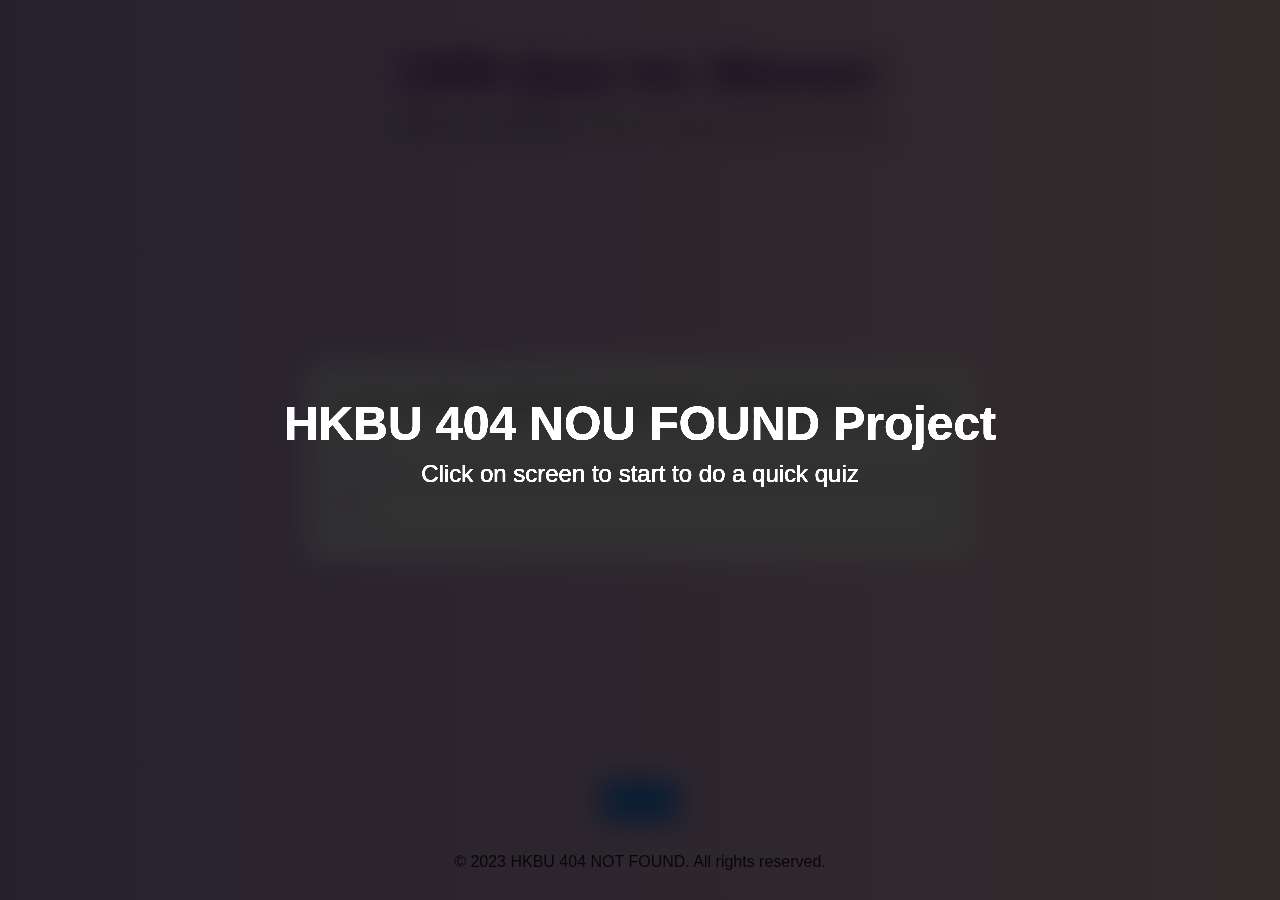
<file: index.html>
<!DOCTYPE html>
<html lang="en">

<head>
    <meta charset="UTF-8">
    <meta http-equiv="X-UA-Compatible" content="IE=edge">
    <meta name="viewport" content="width=device-width, initial-scale=1.0">
    <link rel="stylesheet" href="https://maxcdn.bootstrapcdn.com/bootstrap/4.5.2/css/bootstrap.min.css">
    <link rel="stylesheet" href="style.css">
    <title>Quiz</title>
</head>


<div class="cover-screen">
    <div class="cover-text">
        <h1 class="cpr-title cover-text">HKBU 404 NOU FOUND Project</h1>
        <h4><p>Click on screen to start to do a quick quiz</p></h4>
    </div>
</div>
    

<body>
    <div class="container d-flex align-items-center justify-content-center blurred" style="height: 100vh;">
        <div class="content">
            <header>
                <h1 class="cpr-title text-center quiz-header">CPR Quiz for Women</h1>
                <p class="lead text-center">Test your knowledge on how to perform CPR on women.</p>
            </header>
            <div id="quiz-container" class="mt-4">
                <!-- Questions will be rendered here -->
            </div>
            <div class="fixed-buttons-container">
                <div class="buttons-container text-center mt-3">
                    <button class="btn btn-primary show-answer">Submit</button>
                    <button class="btn btn-secondary next-question d-none">Next Question</button>
                </div>
            </div>            
        </div>
    </div>
    <footer class="text-center mt-4">
        <p>&copy; 2023 HKBU 404 NOT FOUND. All rights reserved.</p>
    </footer>
    <script src="https://code.jquery.com/jquery-3.6.0.min.js"></script>
    <script src="script.js"></script>
</body>
</html>
</file>
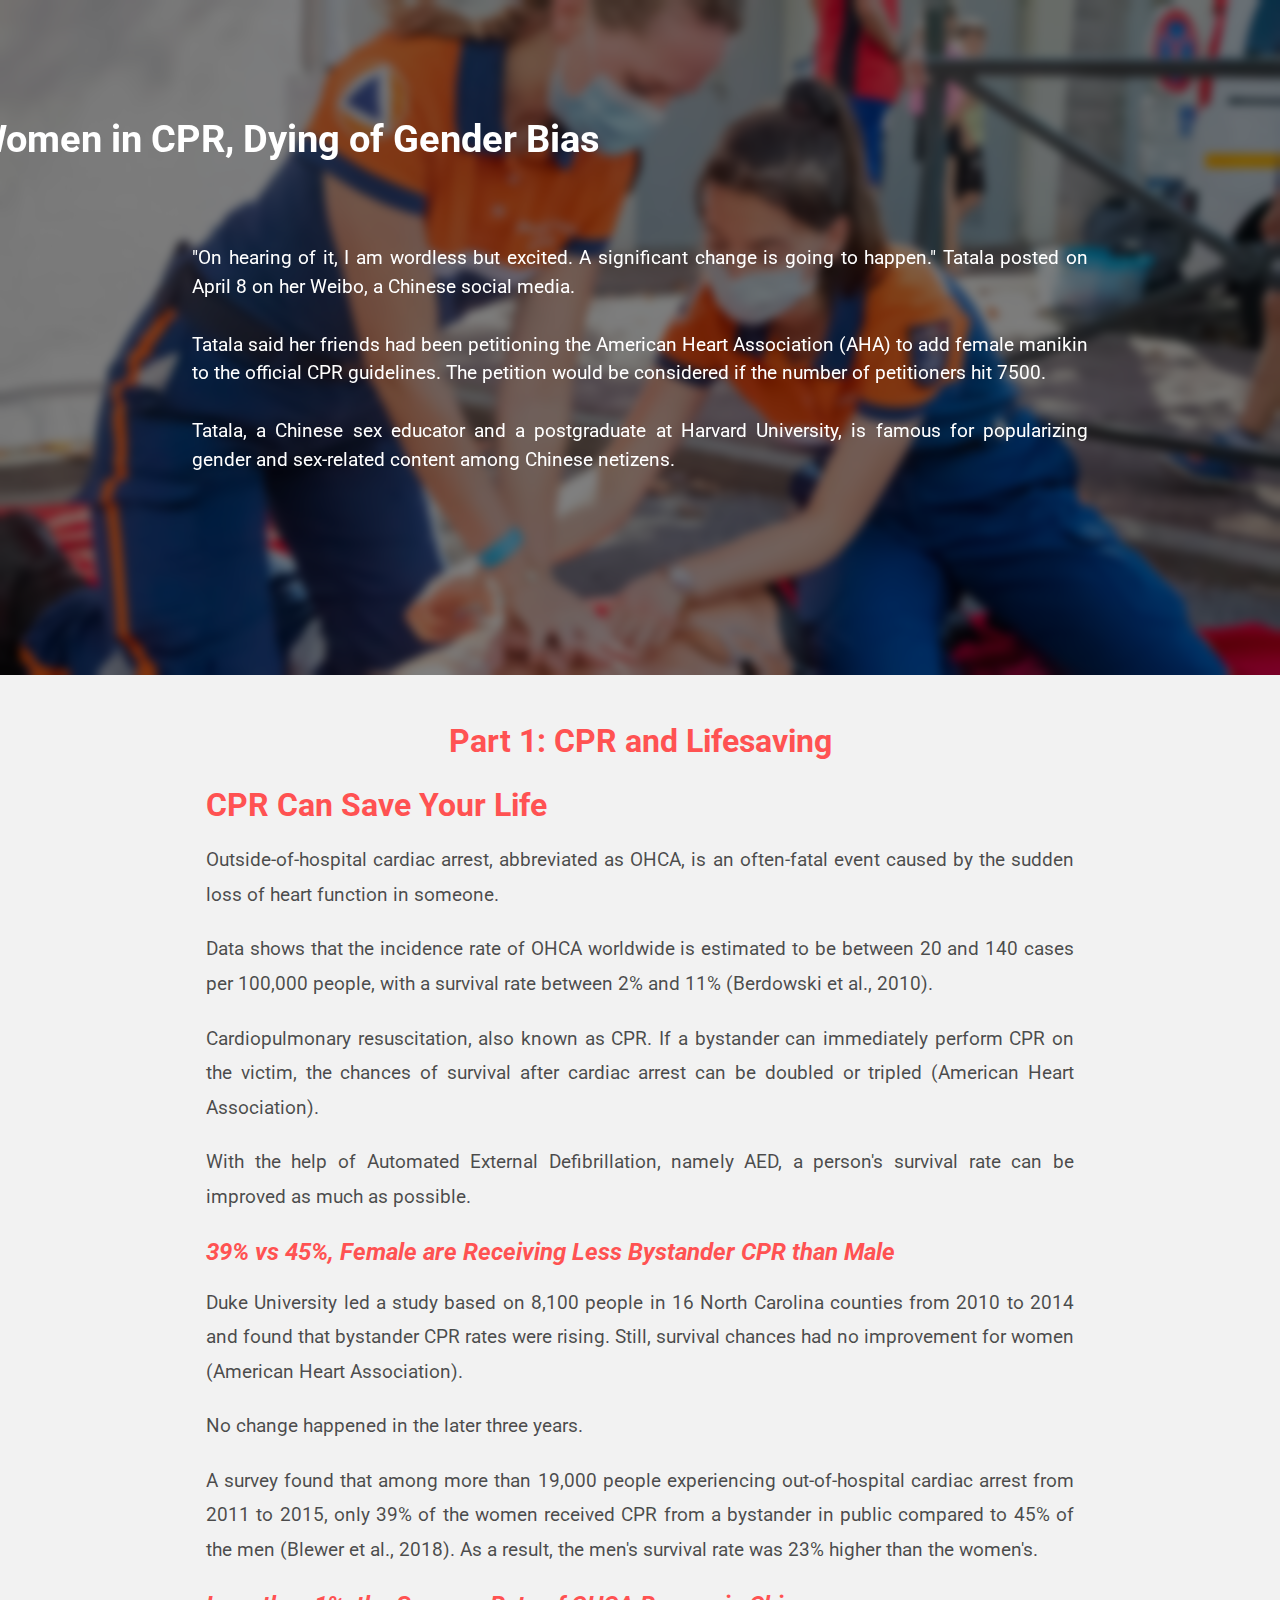
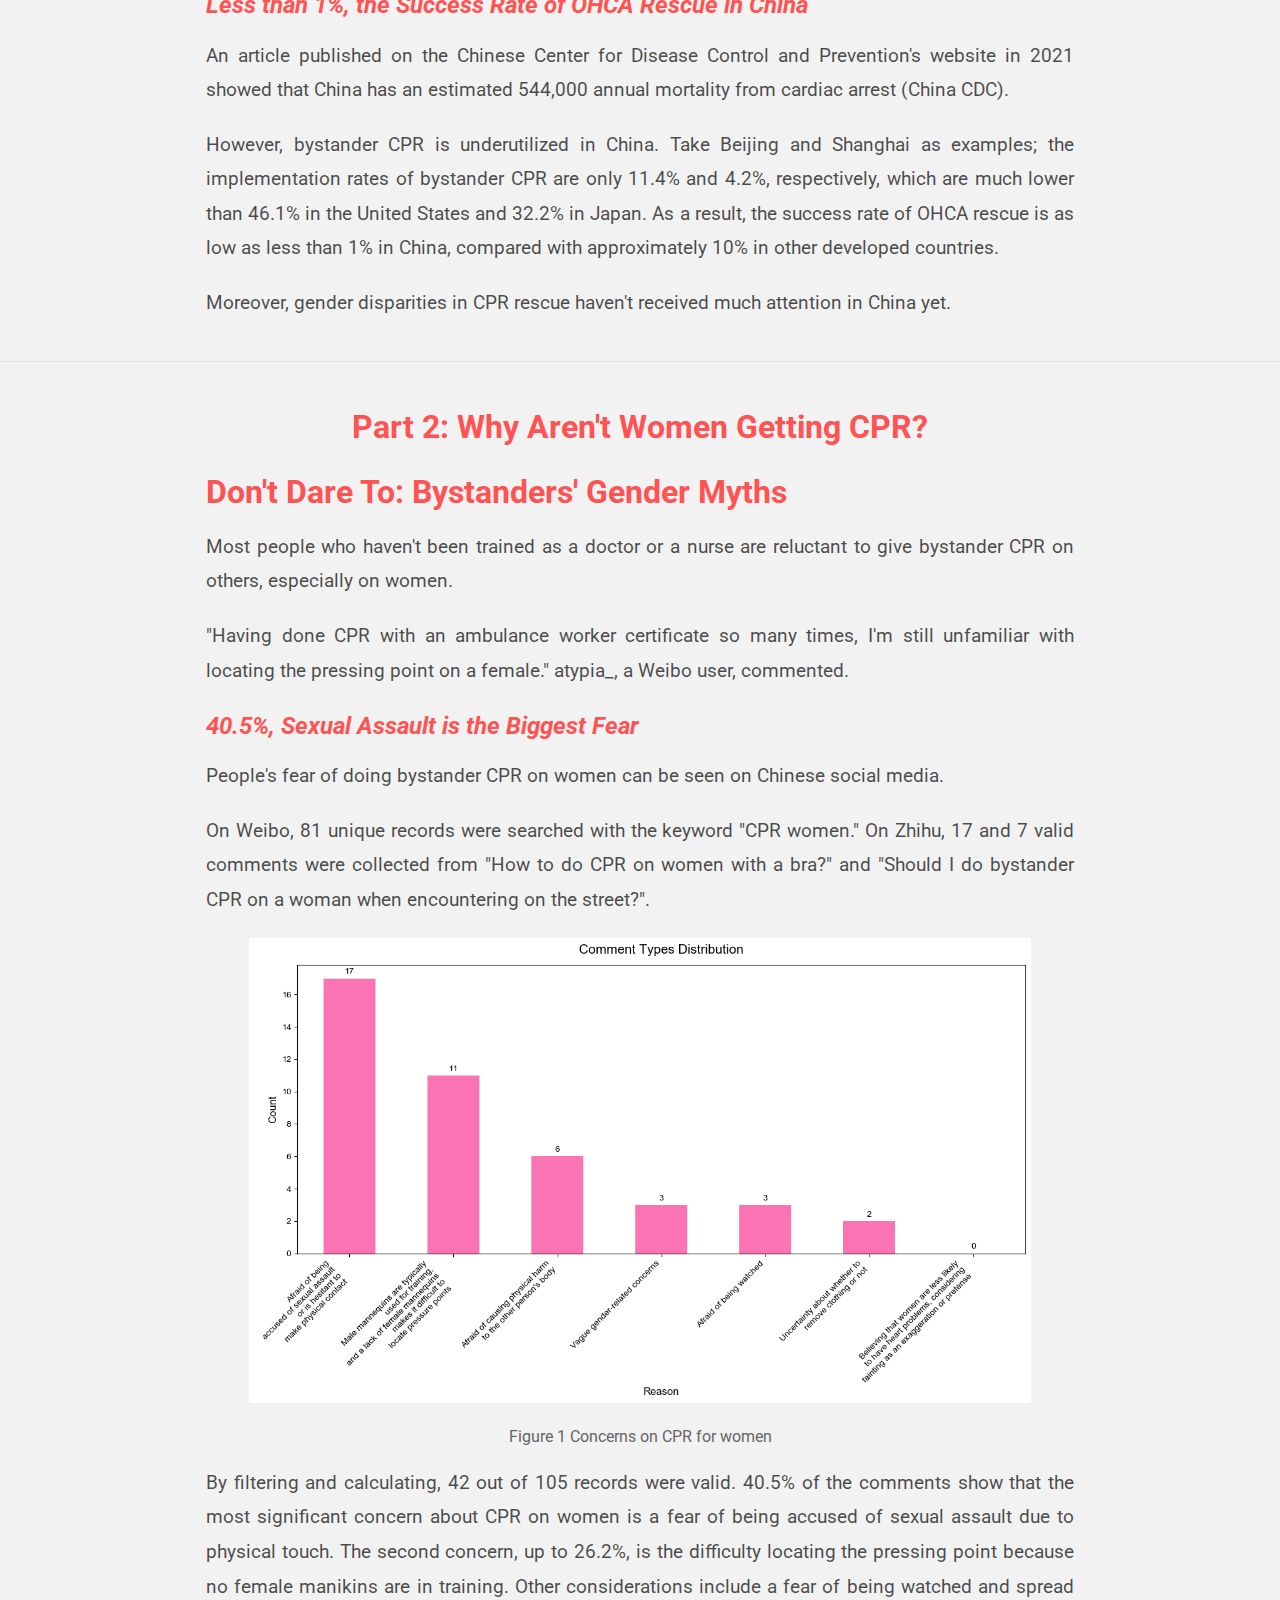
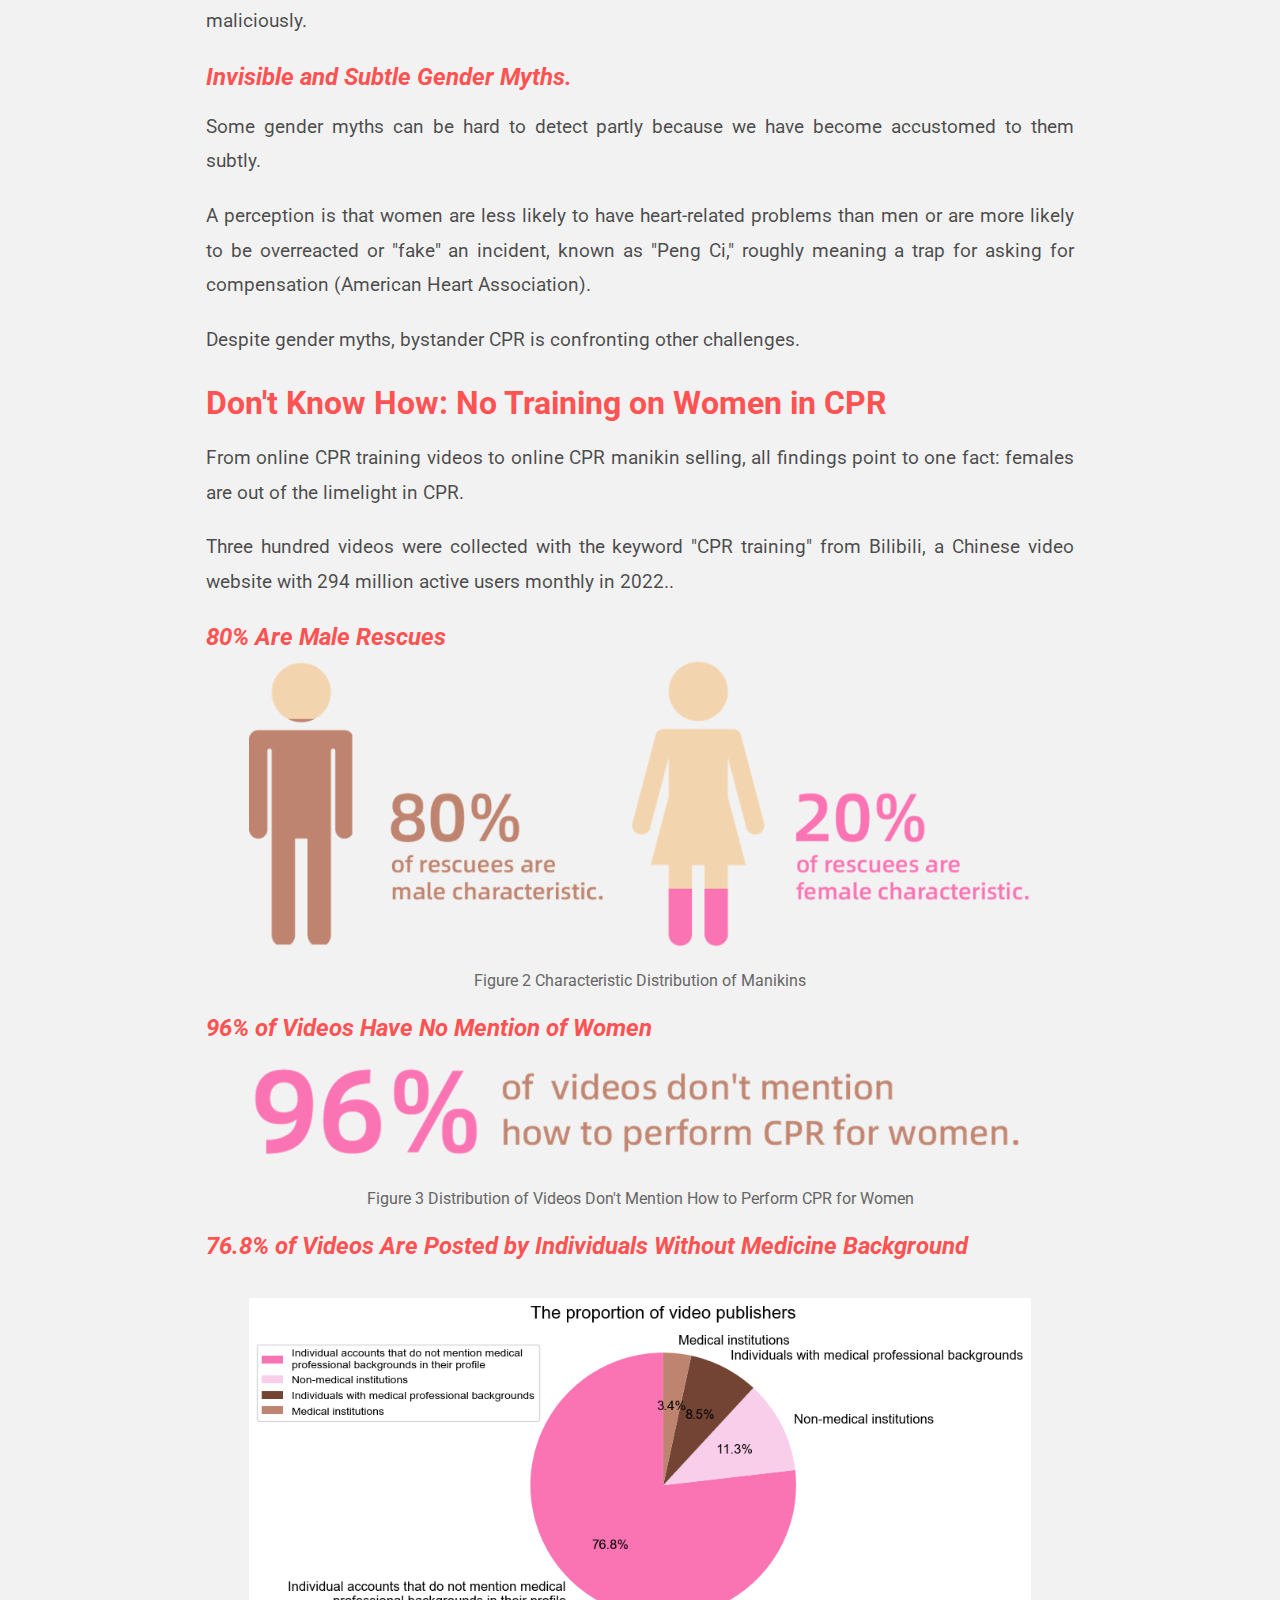
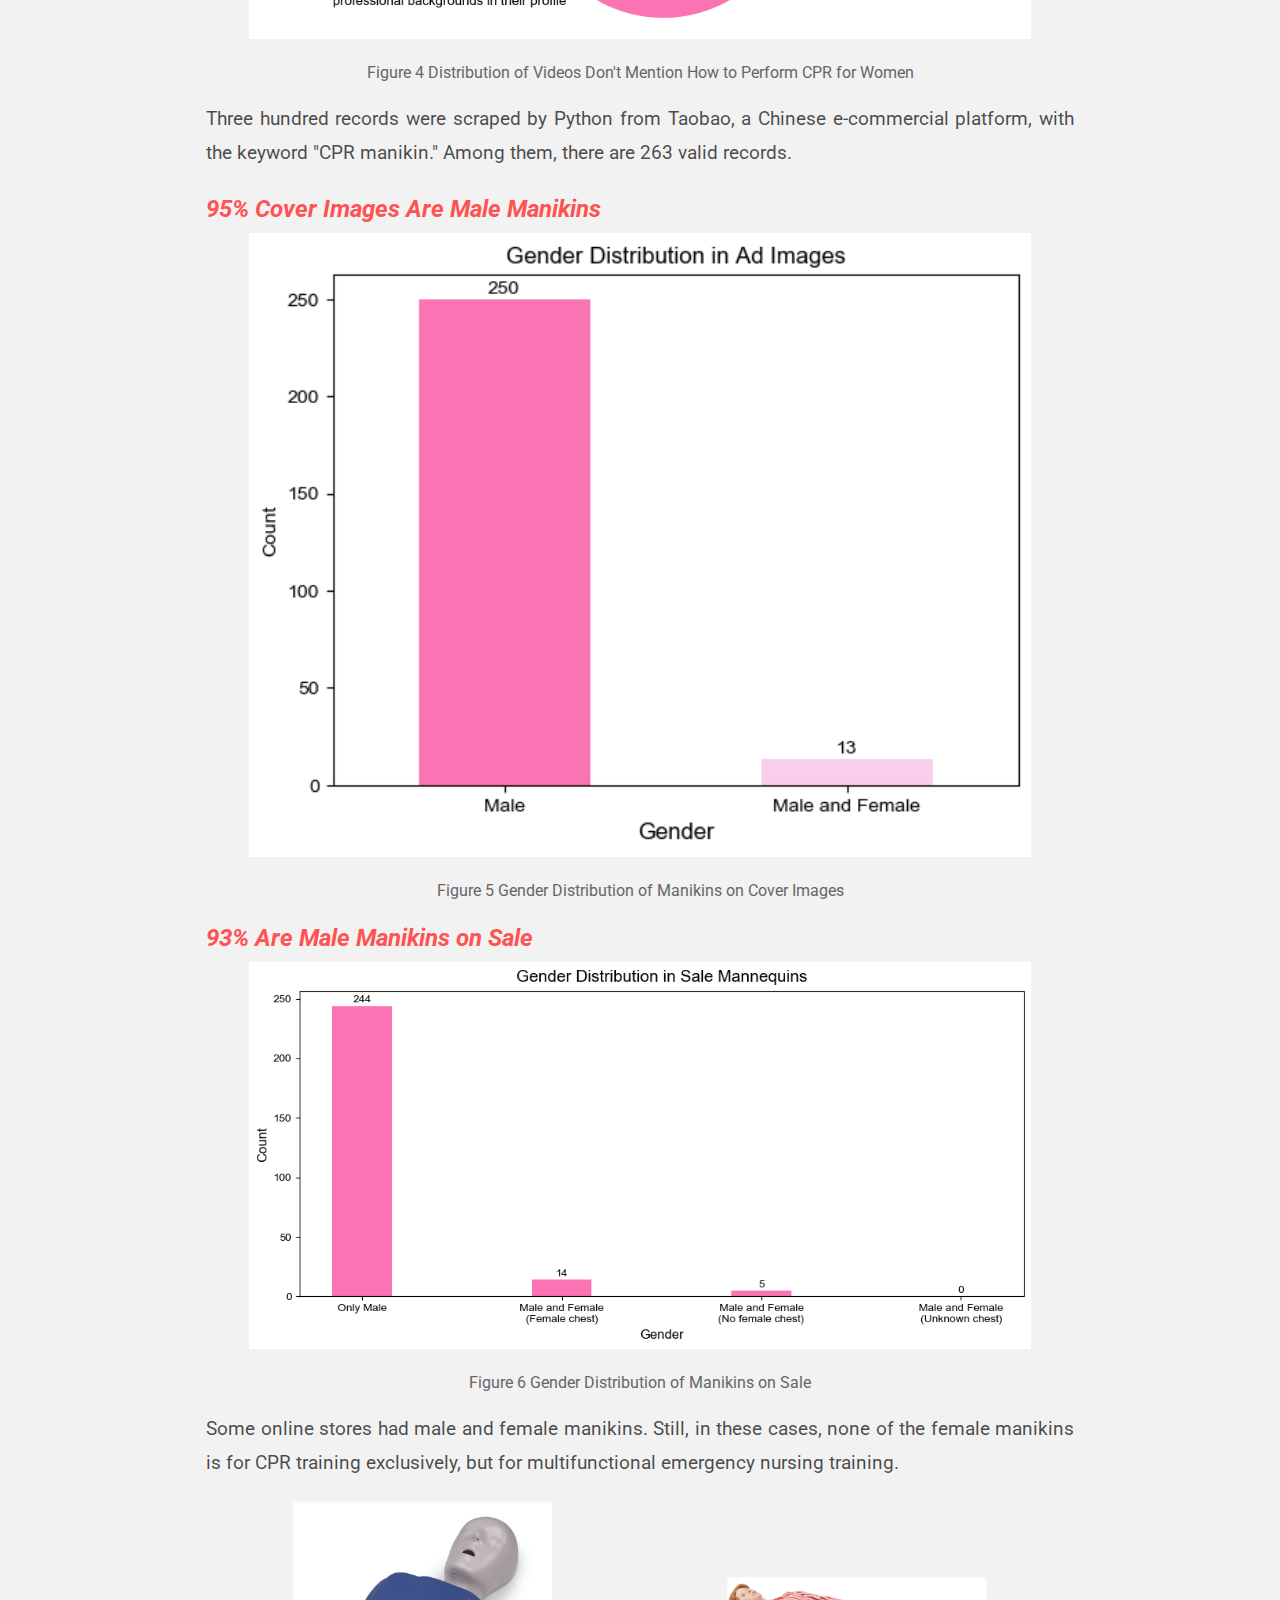
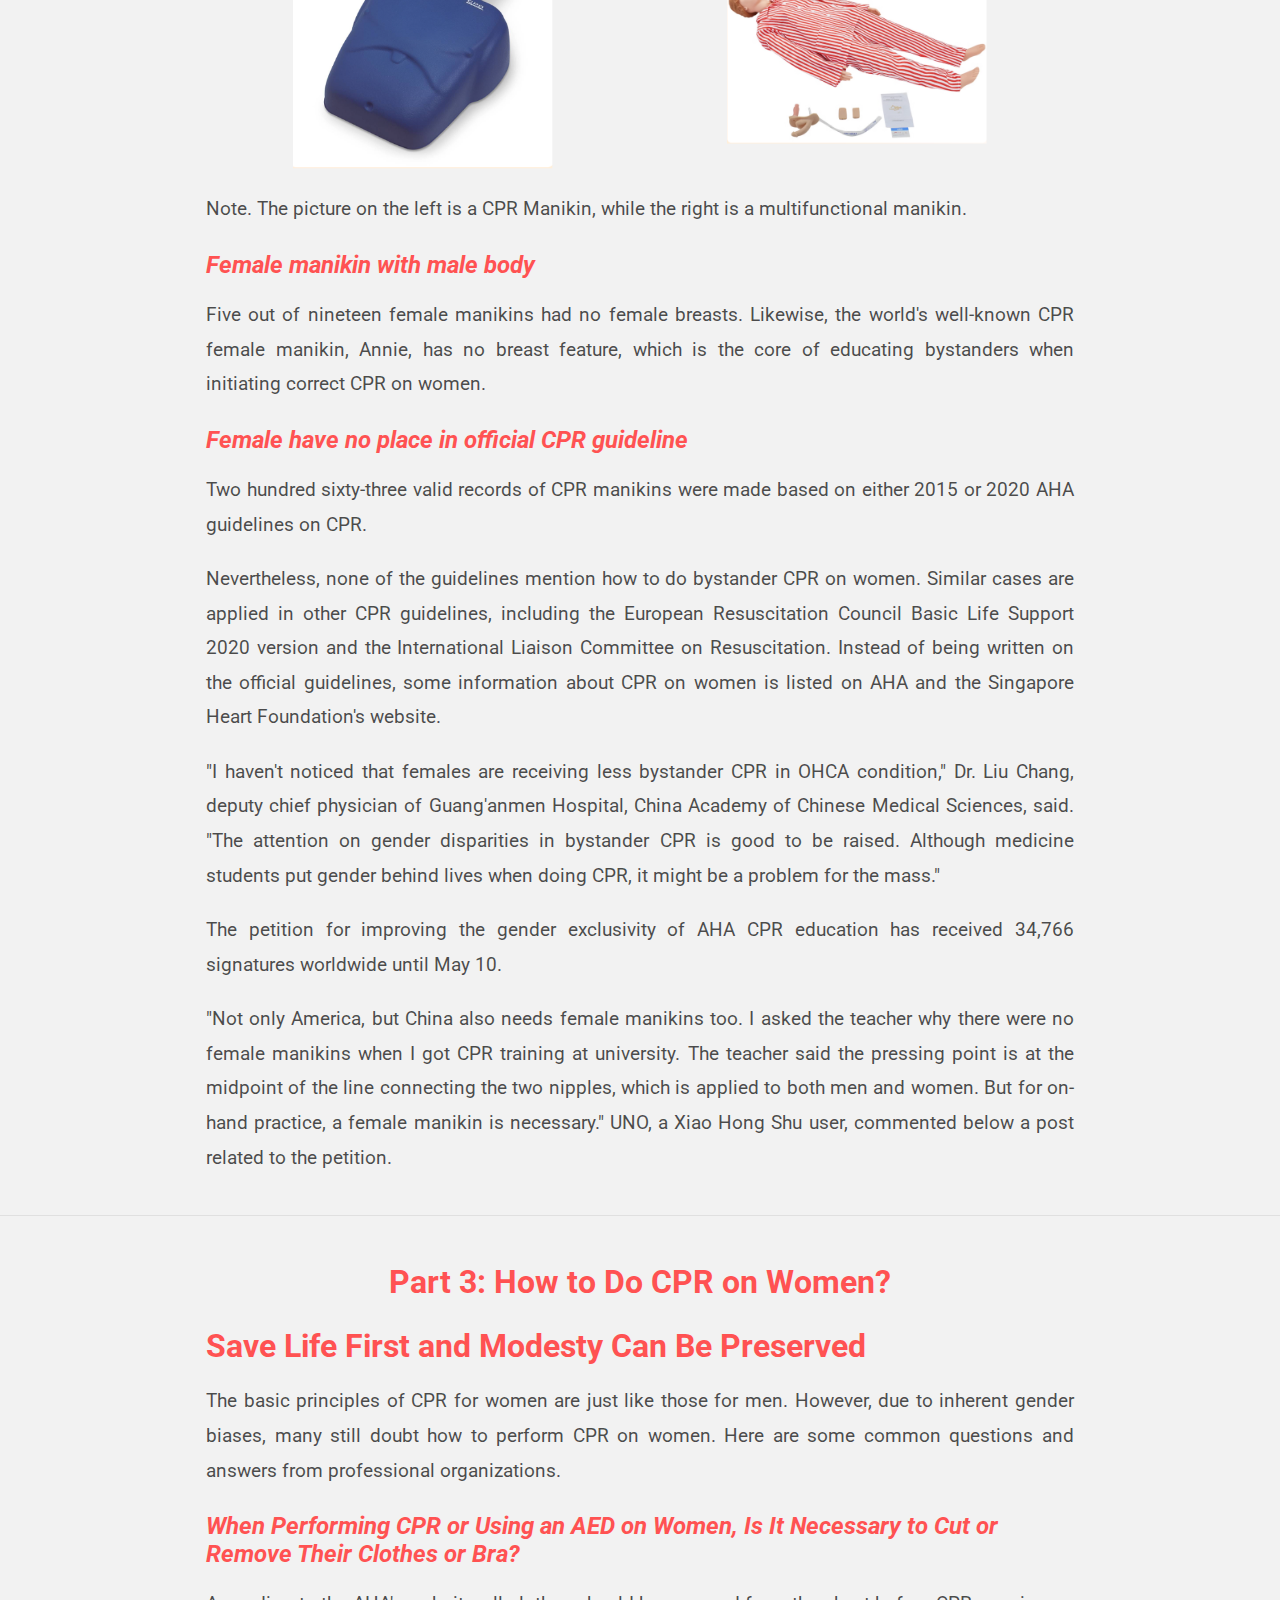
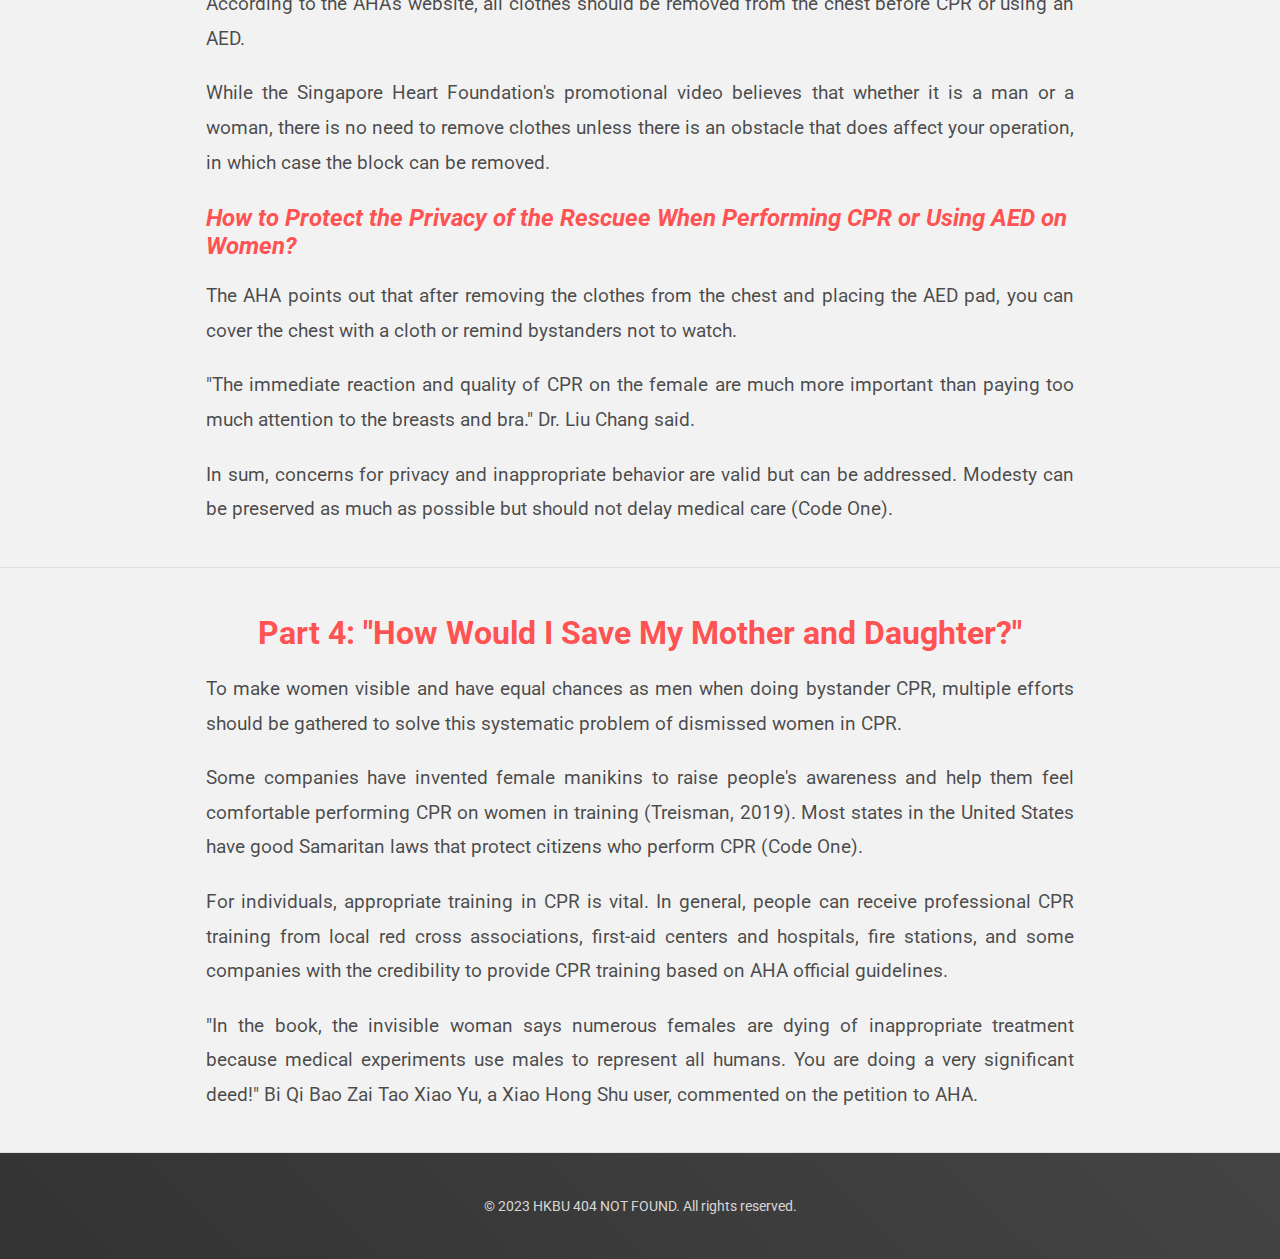
<file: main.html>
<!DOCTYPE html>
<html>
<head>
    <link rel="stylesheet" type="text/css" href="main_style.css">
</head>
<body>
    <div class="header">
        <img src="img/main_img.avif" id="headerImage" alt="Header Image">
        <div id="overlay"></div>
        <h1 id="headerTitle">Dismissed Women in CPR, Dying of Gender Bias<br></h1>
        <p id="headerSubtitle">
            "On hearing of it, I am wordless but excited. A significant change is going to happen." Tatala posted on April 8 on her Weibo, a Chinese social media.<br><br>
            Tatala said her friends had been petitioning the American Heart Association (AHA) to add female manikin to the official CPR guidelines. The petition would be considered if the number of petitioners hit 7500.<br><br>
            Tatala, a Chinese sex educator and a postgraduate at Harvard University, is famous for popularizing gender and sex-related content among Chinese netizens.
        </p>
    </div>
    
    <!--main content-->
    <!-- part 1 -->
    <section id="part">
        <div class="content">
            <h2 class="centered-title">Part 1: CPR and Lifesaving</h2>
            <h2 class="left-align-title">CPR Can Save Your Life</h2>
            <p>Outside-of-hospital cardiac arrest, abbreviated as OHCA, is an often-fatal event caused by the sudden loss of heart function in someone.</p>
            <p>Data shows that the incidence rate of OHCA worldwide is estimated to be between 20 and 140 cases per 100,000 people, with a survival rate between 2% and 11% (Berdowski et al., 2010).</p>
            <p>Cardiopulmonary resuscitation, also known as CPR. If a bystander can immediately perform CPR on the victim, the chances of survival after cardiac arrest can be doubled or tripled (American Heart Association).</p>
            <p>With the help of Automated External Defibrillation, namely AED, a person's survival rate can be improved as much as possible.</p>            
            <div class="subsection">
                <h3>39% vs 45%, Female are Receiving Less Bystander CPR than Male</h3>
                <p>Duke University led a study based on 8,100 people in 16 North Carolina counties from 2010 to 2014 and found that bystander CPR rates were rising. Still, survival chances had no improvement for women (American Heart Association).</p>
                <p>No change happened in the later three years.</p>
                <p>A survey found that among more than 19,000 people experiencing out-of-hospital cardiac arrest from 2011 to 2015, only 39% of the women received CPR from a bystander in public compared to 45% of the men (Blewer et al., 2018). As a result, the men's survival rate was 23% higher than the women's.</p>
            </div>
            <div class="subsection">
                <h3>Less than 1%, the Success Rate of OHCA Rescue in China</h3>
                <p>An article published on the Chinese Center for Disease Control and Prevention's website in 2021 showed that China has an estimated 544,000 annual mortality from cardiac arrest (China CDC).</p>
                <p>However, bystander CPR is underutilized in China. Take Beijing and Shanghai as examples; the implementation rates of bystander CPR are only 11.4% and 4.2%, respectively, which are much lower than 46.1% in the United States and 32.2% in Japan. As a result, the success rate of OHCA rescue is as low as less than 1% in China, compared with approximately 10% in other developed countries.</p>
                <p>Moreover, gender disparities in CPR rescue haven't received much attention in China yet.</p>
            </div>
        </div>
    </section>

    <section id="part">
        <div class="content">
            <!-- Part 2 -->
            <h2 class="centered-title">Part 2: Why Aren't Women Getting CPR?</h2>
            <h2 class="left-align-title">Don't Dare To: Bystanders' Gender Myths</h2>
            <p>Most people who haven't been trained as a doctor or a nurse are reluctant to give bystander CPR on others, especially on women.</p>
            <p>"Having done CPR with an ambulance worker certificate so many times, I'm still unfamiliar with locating the pressing point on a female." atypia_, a Weibo user, commented.</p>
            <div class="subsection">
                <h3>40.5%, Sexual Assault is the Biggest Fear</h3>
                <p>People's fear of doing bystander CPR on women can be seen on Chinese social media.</p>
                <p>On Weibo, 81 unique records were searched with the keyword "CPR women." On Zhihu, 17 and 7 valid comments were collected from "How to do CPR on women with a bra?" and "Should I do bystander CPR on a woman when encountering on the street?".</p>
                <figure>
                    <img src="img/5.png" alt="Your Image Description" class="subsection-img">
                    <figcaption class="img-caption">Figure 1 Concerns on CPR for women</figcaption>
                </figure>
                <p>
                    By filtering and calculating, 42 out of 105 records were valid. 40.5% of the comments show that the most significant concern about CPR on women is a fear of being accused of sexual assault due to physical touch. The second concern, up to 26.2%, is the difficulty locating the pressing point because no female manikins are in training. Other considerations include a fear of being watched and spread maliciously.
                </p>
                <h3>Invisible and Subtle Gender Myths.</h3>
                <p>Some gender myths can be hard to detect partly because we have become accustomed to them subtly.</p>
                <p>A perception is that women are less likely to have heart-related problems than men or are more likely to be overreacted or "fake" an incident, known as "Peng Ci," roughly meaning a trap for asking for compensation (American Heart Association).</p>
                <p>Despite gender myths, bystander CPR is confronting other challenges.</p>
            </div>
            <h2 class="left-align-title">Don't Know How: No Training on Women in CPR</h2>
            <p>From online CPR training videos to online CPR manikin selling, all findings point to one fact: females are out of the limelight in CPR.</p>
            <p>Three hundred videos were collected with the keyword "CPR training" from Bilibili, a Chinese video website with 294 million active users monthly in 2022..</p>
            <div class="subsection">
                <h3>80% Are Male Rescues</h3>
                <figure>
                    <img src="img/2.png" alt="Characteristic Distribution of Manikins" class="subsection-img">
                    <figcaption class="img-caption">Figure 2 Characteristic Distribution of Manikins</figcaption>
                </figure>
                <h3>96% of Videos Have No Mention of Women</h3>
                <figure>
                    <img src="img/7.png" alt="Distribution of Videos Don't Mention How to Perform CPR for Women" class="subsection-img">
                    <figcaption class="img-caption">Figure 3 Distribution of Videos Don't Mention How to Perform CPR for Women</figcaption>
                </figure>
                <h3>76.8% of Videos Are Posted by Individuals Without Medicine Background<br><br></h3>
                <figure>
                    <img src="img/1.png" alt="Distribution of Videos Don't Mention How to Perform CPR for Women" class="subsection-img">
                    <figcaption class="img-caption">Figure 4 Distribution of Videos Don't Mention How to Perform CPR for Women</figcaption>
                </figure>
                <p>
                    Three hundred records were scraped by Python from Taobao, a Chinese e-commercial platform, with the keyword "CPR manikin." Among them, there are 263 valid records.
                </p>
                <h3>95% Cover Images Are Male Manikins</h3>
                <figure>
                    <img src="img/3.png" alt="Gender Distribution of Manikins on Cover Images" class="subsection-img">
                    <figcaption class="img-caption">Figure 5 Gender Distribution of Manikins on Cover Images</figcaption>
                </figure>
                <h3>93% Are Male Manikins on Sale</h3>
                <figure>
                    <img src="img/4.png" alt="Gender Distribution of Manikins on Cover Images" class="subsection-img">
                    <figcaption class="img-caption">Figure 6 Gender Distribution of Manikins on Sale</figcaption>
                </figure>
                <p>
                    Some online stores had male and female manikins. Still, in these cases, none of the female manikins is for CPR training exclusively, but for multifunctional emergency nursing training.
                </p>
                <div class="img-container">
                    <figure>
                        <img src="img/9.png" alt="Image 1">
                    </figure>
                    <figure>
                        <img src="img/8.png" alt="Image 2">
                    </figure>
                </div>
                <p>
                    Note. The picture on the left is a CPR Manikin, while the right is a multifunctional manikin.
                </p>
                <h3>Female manikin with male body</h3>
                <p>
                    Five out of nineteen female manikins had no female breasts. Likewise, the world's well-known CPR female manikin, Annie, has no breast feature, which is the core of educating bystanders when initiating correct CPR on women.
                </p>
                <h3>Female have no place in official CPR guideline</h3>
                <p>Two hundred sixty-three valid records of CPR manikins were made based on either 2015 or 2020 AHA guidelines on CPR.</p>
                <p>Nevertheless, none of the guidelines mention how to do bystander CPR on women. Similar cases are applied in other CPR guidelines, including the European Resuscitation Council Basic Life Support 2020 version and the International Liaison Committee on Resuscitation. Instead of being written on the official guidelines, some information about CPR on women is listed on AHA and the Singapore Heart Foundation's website.</p>
                <p>"I haven't noticed that females are receiving less bystander CPR in OHCA condition," Dr. Liu Chang, deputy chief physician of Guang'anmen Hospital, China Academy of Chinese Medical Sciences, said. "The attention on gender disparities in bystander CPR is good to be raised. Although medicine students put gender behind lives when doing CPR, it might be a problem for the mass."</p>
                <p>The petition for improving the gender exclusivity of AHA CPR education has received 34,766 signatures worldwide until May 10.</p>
                <p>"Not only America, but China also needs female manikins too. I asked the teacher why there were no female manikins when I got CPR training at university. The teacher said the pressing point is at the midpoint of the line connecting the two nipples, which is applied to both men and women. But for on-hand practice, a female manikin is necessary." UNO, a Xiao Hong Shu user, commented below a post related to the petition.</p>                
            </div>
        </div>
    </section>
            
    <section id="part">
        <div class="content">
            <!-- Part 3 -->
            <h2 class="centered-title">Part 3: How to Do CPR on Women?</h2>
            <h2 class="left-align-title">Save Life First and Modesty Can Be Preserved</h2>
            <p>
                The basic principles of CPR for women are just like those for men. However, due to inherent gender biases, many still doubt how to perform CPR on women. Here are some common questions and answers from professional organizations.
            </p>
            <div class="subsection">
                <h3>When Performing CPR or Using an AED on Women, Is It Necessary to Cut or Remove Their Clothes or Bra?</h3>
                <p>According to the AHA's website, all clothes should be removed from the chest before CPR or using an AED.</p>
                <p>While the Singapore Heart Foundation's promotional video believes that whether it is a man or a woman, there is no need to remove clothes unless there is an obstacle that does affect your operation, in which case the block can be removed.</p>
            </div>
            <div class="subsection">
                <h3>How to Protect the Privacy of the Rescuee When Performing CPR or Using AED on Women?</h3>
                <p>The AHA points out that after removing the clothes from the chest and placing the AED pad, you can cover the chest with a cloth or remind bystanders not to watch.</p>
                <p>"The immediate reaction and quality of CPR on the female are much more important than paying too much attention to the breasts and bra." Dr. Liu Chang said.</p>
                <p>In sum, concerns for privacy and inappropriate behavior are valid but can be addressed. Modesty can be preserved as much as possible but should not delay medical care (Code One).</p>                
            </div>
        </div>
    </section>

    <section id="part">
        <div class="content">
            <!-- Part 4 -->
            <h2 class="centered-title">Part 4: "How Would I Save My Mother and Daughter?"</h2>
            <p>To make women visible and have equal chances as men when doing bystander CPR, multiple efforts should be gathered to solve this systematic problem of dismissed women in CPR.</p>
            <p>Some companies have invented female manikins to raise people's awareness and help them feel comfortable performing CPR on women in training (Treisman, 2019). Most states in the United States have good Samaritan laws that protect citizens who perform CPR (Code One).</p>
            <p>For individuals, appropriate training in CPR is vital. In general, people can receive professional CPR training from local red cross associations, first-aid centers and hospitals, fire stations, and some companies with the credibility to provide CPR training based on AHA official guidelines.</p>
            <p>"In the book, the invisible woman says numerous females are dying of inappropriate treatment because medical experiments use males to represent all humans. You are doing a very significant deed!" Bi Qi Bao Zai Tao Xiao Yu, a Xiao Hong Shu user, commented on the petition to AHA.</p>            
        </div>
    </section>

    <!-- Footer -->
    <footer>
        <div class="footer-content">
          <p>© 2023 HKBU 404 NOT FOUND. All rights reserved.</p>
        </div>
    </footer>
      
</body>
</html>
</file>
<file: style.css>
body {
    font-family: Arial, sans-serif;
    background: linear-gradient(to right, #9c6ade, #ffb6c1);
}

header {
    position: absolute;
    top: 5%;
    left: 50%;
    transform: translateX(-50%);
}

body:before {
    content: "";
    position: fixed;
    top: 0;
    left: 0;
    width: 100%;
    height: 100%;
    background-color: rgba(255, 255, 255, 0.4);
    z-index: -1;
}

.cpr-title {
    font-size: 3rem;
    font-weight: bold;
    color: #4b0082;
    animation: pulse 2s infinite;
}

#quiz-container {
    max-width: 800px;
    margin: 0 auto;
    padding: 20px;
    background-color: rgba(255, 255, 255, 0.9);
    box-shadow: 0 0 10px rgba(0, 0, 0, 0.15);
    border-radius: 5px;
    padding-top: 3%;
}

.question-container {
    display: none;
}

.question-container.active {
    display: block;
}

.option {
    display: block;
    margin-bottom: 10px;
    cursor: pointer;
    padding: 10px;
    border: 1px solid #4b0082;
    border-radius: 5px;
    background-color: #ffffff;
    color: #4b0082;
    transition: all 0.3s;
}

.option:hover {
    background-color: #4b0082;
    color: #ffffff;
}

.option.selected {
    background-color: #4b0082;
    color: #ffffff;
}

.answer {
    display: none;
    margin-bottom: 20px;
    font-weight: bold;
    color: #4b0082;
}

h1, h2 {
    color: #360757;
}

@keyframes pulse {
    0% {
        transform: scale(1);
    }
    50% {
        transform: scale(1.1);
    }
    100% {
        transform: scale(1);
    }
}

.content {
    display: flex;
    flex-direction: column;
    justify-content: center;
    height: 100%;
}

.content-section {
    display: none;
}

.cover-screen {
    position: fixed;
    top: 0;
    left: 0;
    right: 0;
    bottom: 0;
    background-color: rgba(0, 0, 0, 0.8);
    z-index: 100;
    display: flex;
    align-items: center;
    justify-content: center;
    filter: brightness(2.5);
}

.cover-text {
    text-align: center;
    color: #ffffff;
}

.blurred {
    filter: blur(15px);
    transition: filter 1s;
}

.fixed-buttons-container {
    position: fixed;
    bottom: 80px; 
    left: 50%;
    transform: translateX(-50%);
    /* z-index: 100; */
}

footer.text-center {
    position: fixed;  
    bottom: 0;
    width: 100%;
    padding: 10px 0;
    text-align: center; 
}

/* For smaller screens */
@media screen and (max-width: 768px) {
    header {
        position: static;
        transform: none;
        text-align: center;
    }
    
    .cpr-title {
        font-size: 2rem;
    }

    #quiz-container {
        max-width: none;
        padding: 10px;
    }

    .buttons-container {
        flex-direction: column;
    }

    .buttons-container button {
        margin-bottom: 10px;
    }
}
</file>
<file: main_style.css>
@import url('https://fonts.googleapis.com/css2?family=Roboto&display=swap');

body {
    margin: 0;
    padding: 0;
    background-color: #f2f2f2;
    color: #333;
    font-family: 'Roboto', sans-serif;
}

h2, h3 {
    color: #ff5252;
}

.header {
    position: relative;
    width: 100%;
    height: 75vh;
    overflow: hidden;
    background: linear-gradient(45deg, #f9f9f9, #f2f2f2); 
}

#headerImage {
    position: absolute;
    width: 100%;
    height: 100%;
    object-fit: cover;
    object-position: center;
}

#overlay {
    position: absolute;
    width: 100%;
    height: 100%;
    background: rgba(0, 0, 0, 0.5);
    backdrop-filter: blur(5px);
}

#headerTitle {
    position: absolute;
    top: 10vh;
    left: 15%;
    color: white;
    font-size: 3vw;
    z-index: 1;
    text-align: center;
    width: 70vw;
    transform: translate(-50%, 0);
    animation: breathe 2s infinite ease-in-out;
}

#headerSubtitle {
    position: absolute;
    top: 25vh;
    left: 50%;
    color: white;
    font-size: 1.5vw;
    z-index: 1;
    text-align: justify;
    line-height: 1.5;
    width: 70vw;
    transform: translate(-50%, 0);
}

/* 媒体查询 */
@media (max-width: 768px) {
    #headerTitle {
        font-size: 5vw;
        top: 5vh;
        width: 90vw;
        transform: translate(-50%, 0);
    }

    #headerSubtitle {
        top: 20vh;
        font-size: 3vw;
        width: 90vw;
        transform: translate(-50%, 0);
    }
}

@keyframes breathe {
    0%, 100% { transform: translate(0, -100%) scale(1); } 
    50% { transform: translate(0, -100%) scale(1.05); } 
}

/* Part */
#part {
    padding: 20px;
    background-color: #f2f2f2;
    color: black;
    border-bottom: 1px solid #e0e0e0;
}

#part .content {
    width: 70%;
    margin: 0 auto;
}

#part .centered-title {
    font-size: 2em;
    margin-bottom: 20px;
    text-align: center;
}

#part .left-align-title {
    font-size: 2.0em;
    margin-bottom: 10px;
    text-align: left; /* 使 CPR Can Save Your Life 左对齐 */
}

#part h3 {
    font-size: 1.5em;
    margin-bottom: 10px;
    text-align: left;
    font-style: italic;
}

#part p {
    font-size: 1.2em;
    line-height: 1.8;  /* 增加行间距 */
    text-align: justify;
    margin-bottom: 20px;
    color: rgba(0, 0, 0, 0.7);  /* 增加文字颜色深度感 */
}

#part .subsection {
    margin-bottom: 20px;
}

#part figure {
    max-width: 90%;
    margin: 0 auto;
}

#part img {
    width: 100%; 
    height: auto;
}

#part .img-caption {
    font-size: 1em;
    color: #666;
    text-align: center;
    margin-bottom: 20px;
    margin-top: 20px;
}

#part .img-container {
    display: flex;
    justify-content: space-between;
    align-items: center;
}

#part .img-container figure {
    width: 30%;  /* 控制图片的宽度 */
    position: relative;
}

#part .img-container figure:nth-child(2) {
    margin-top: 50px;  
}

footer {
    width: 100%;
    background-color: #333;
    color: white;
    padding: 30px 0;  /* 增加内边距 */
    position: relative;
    bottom: 0;
    left: 0;
    background: linear-gradient(45deg, #333, #444);  /* 增加背景渐变 */
}

.footer-content {
    text-align: center;
    font-size: 0.9em;
    color: rgba(255, 255, 255, 0.8);  /* 增加文字颜色深度感 */
}
</file>
